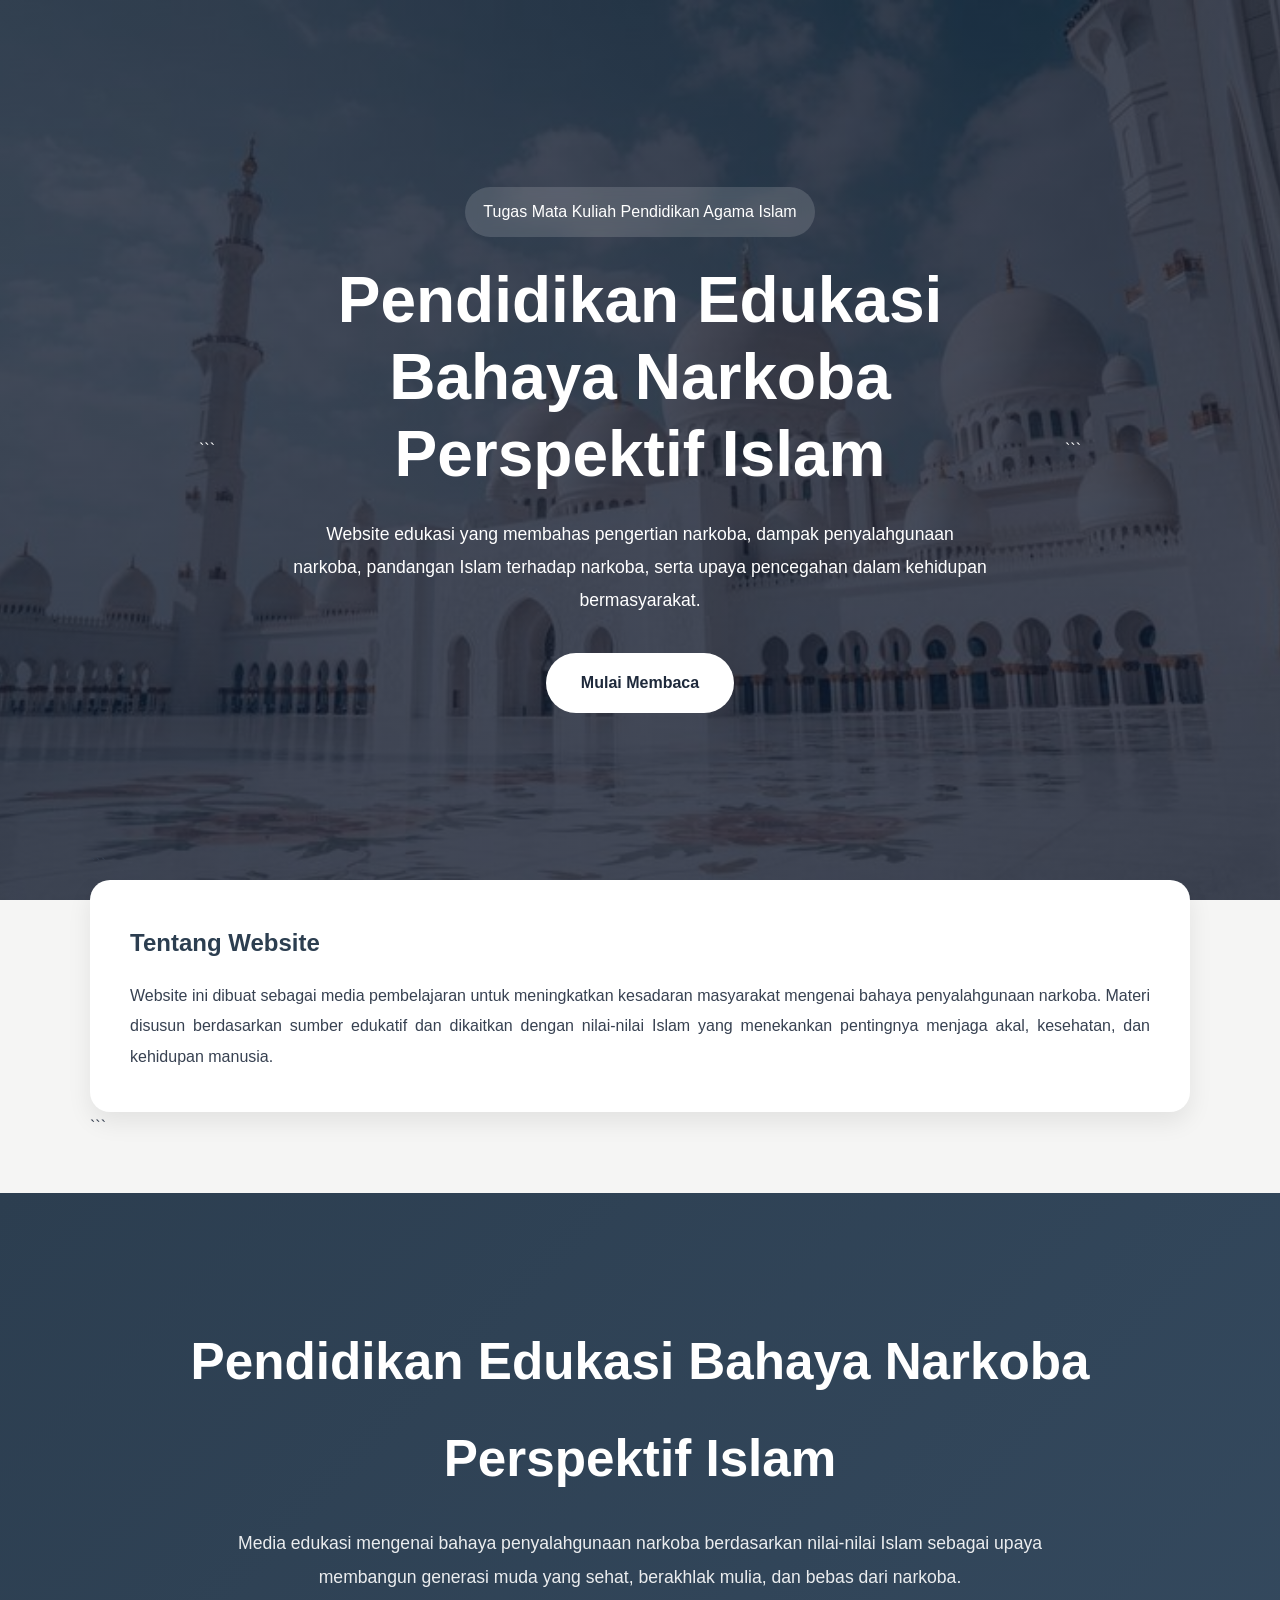
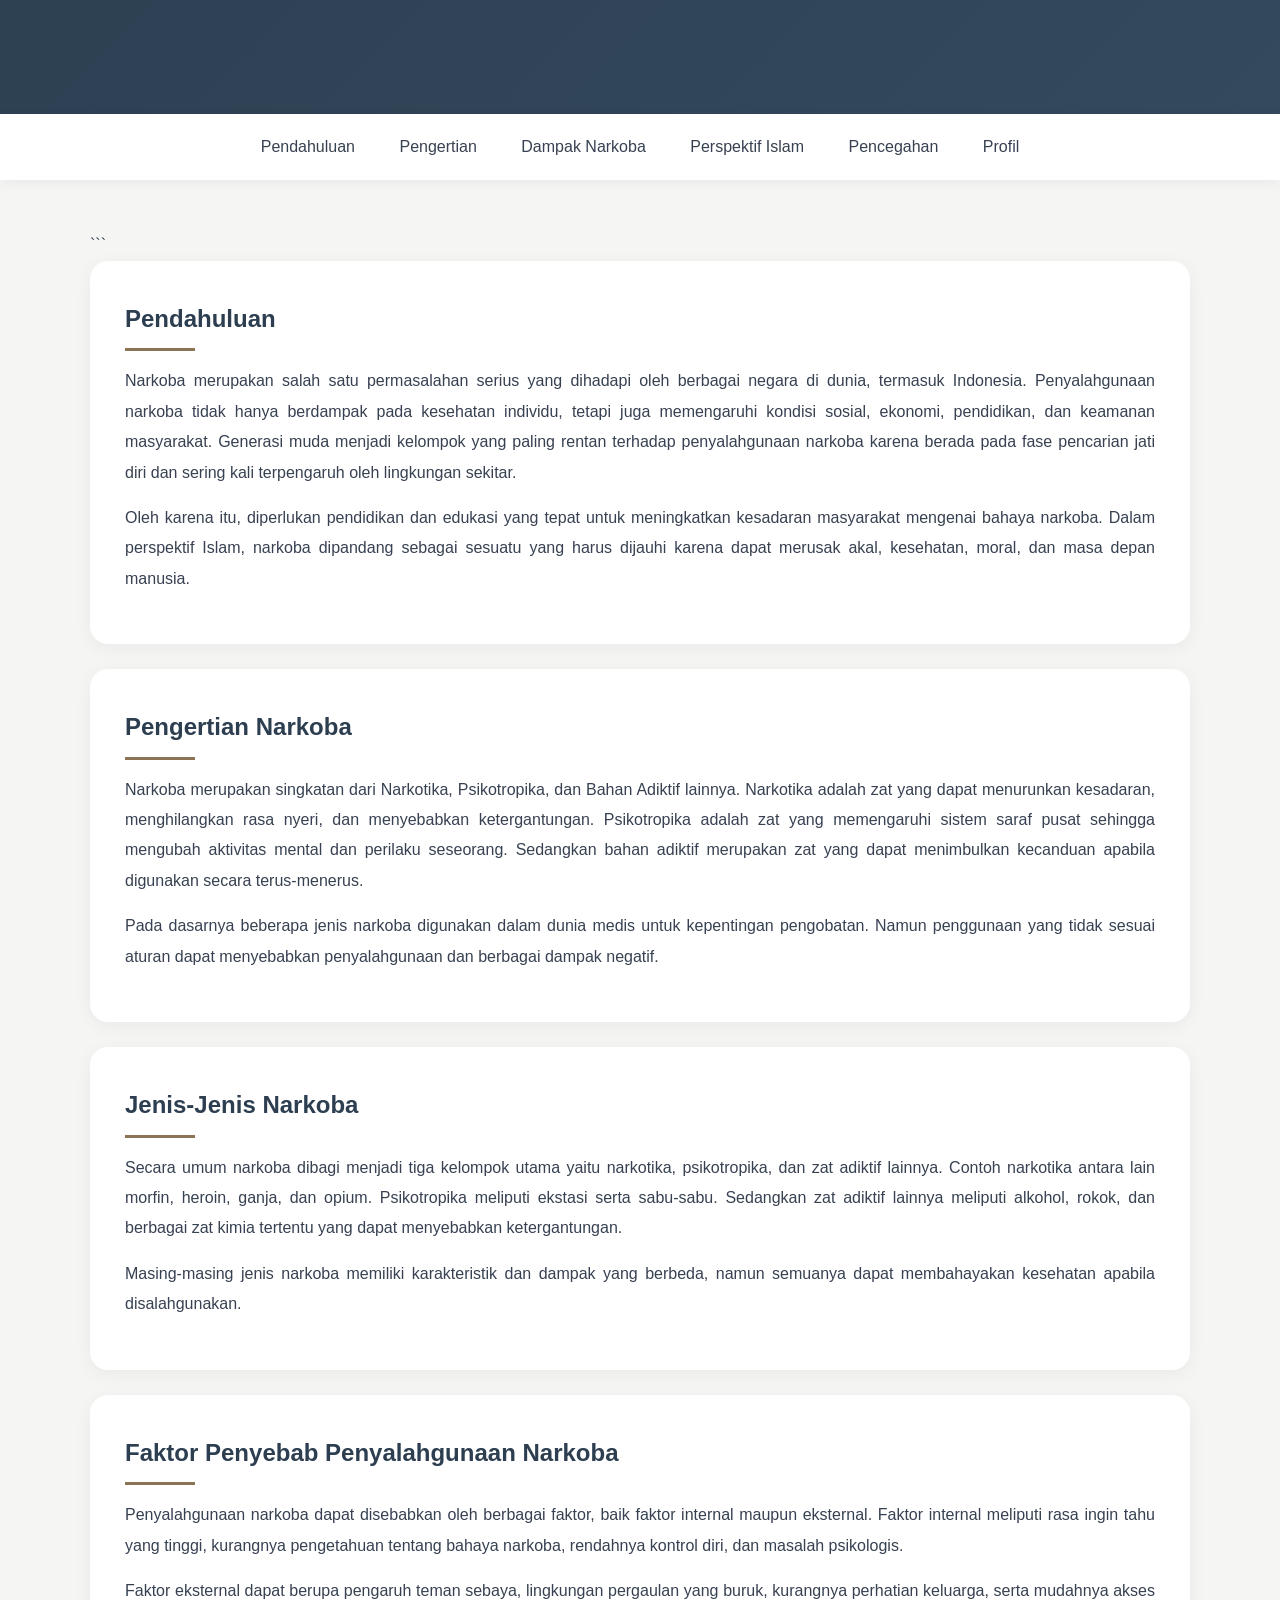
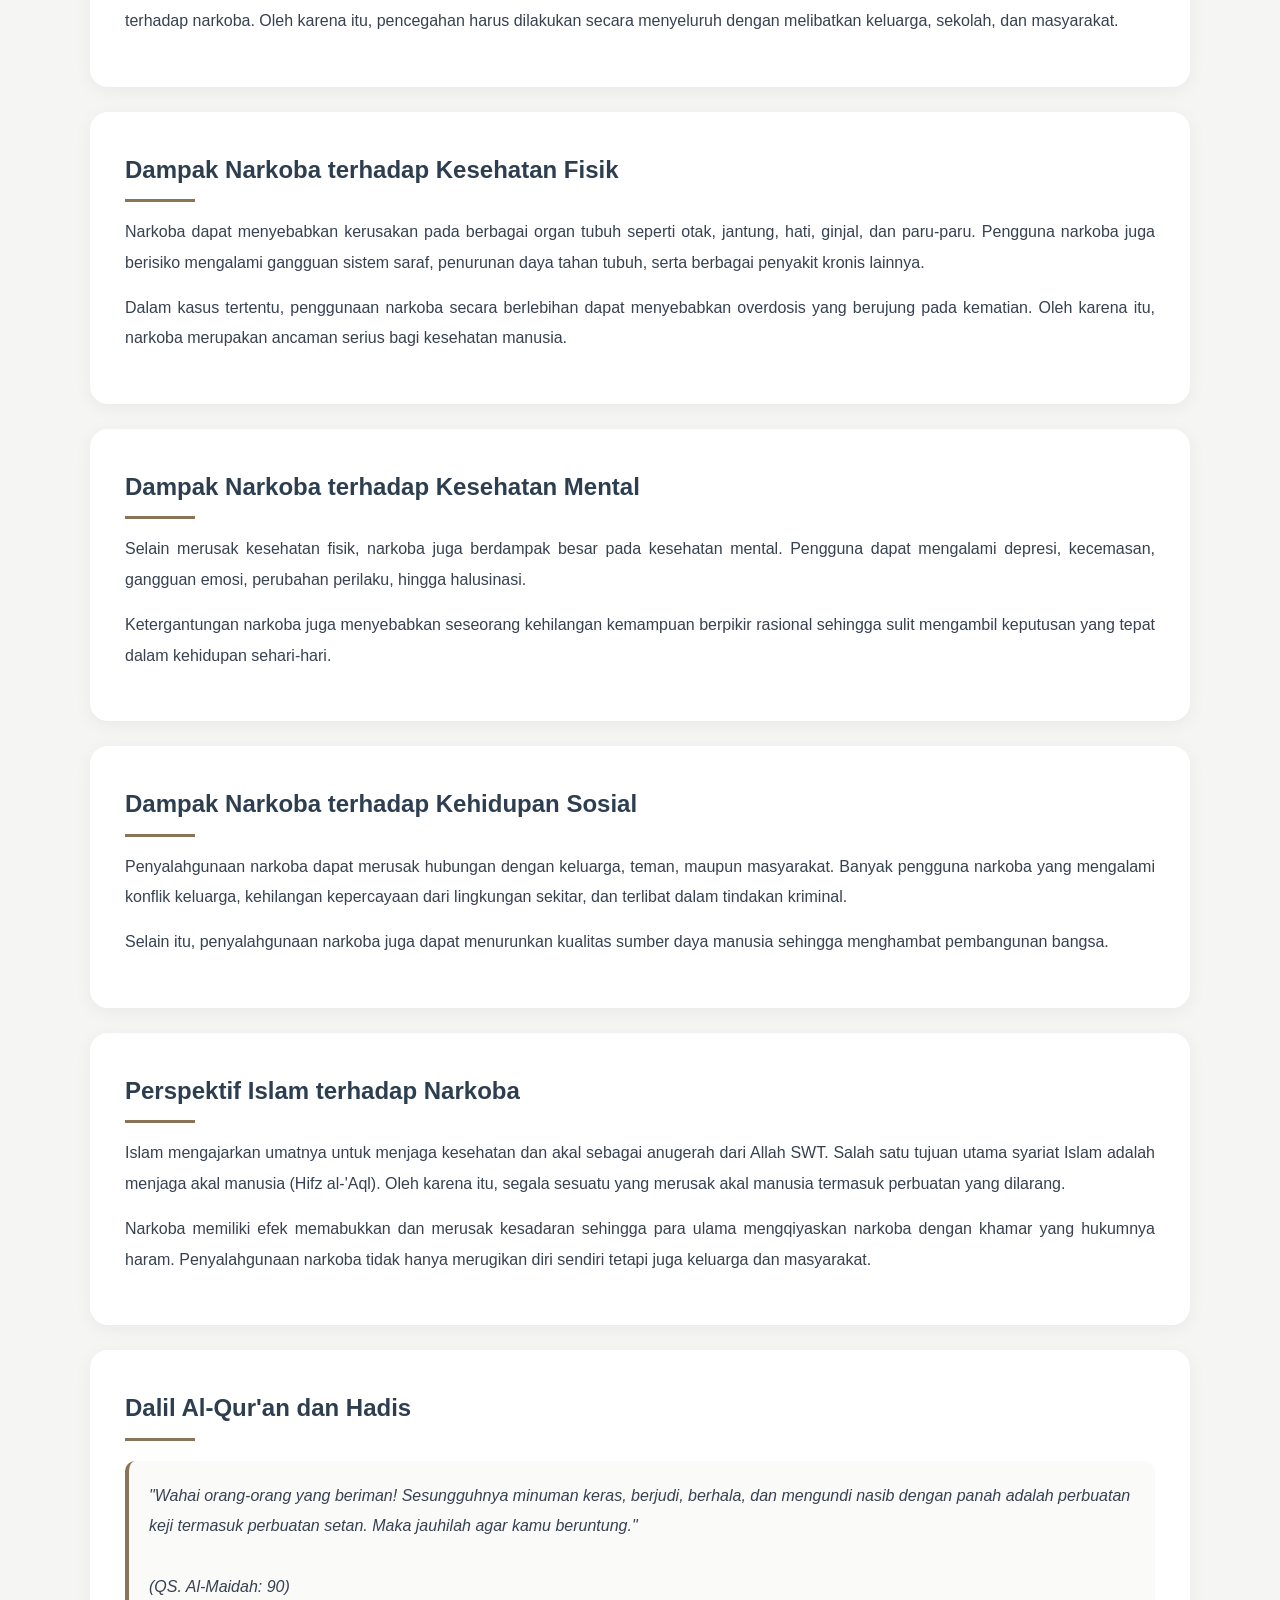
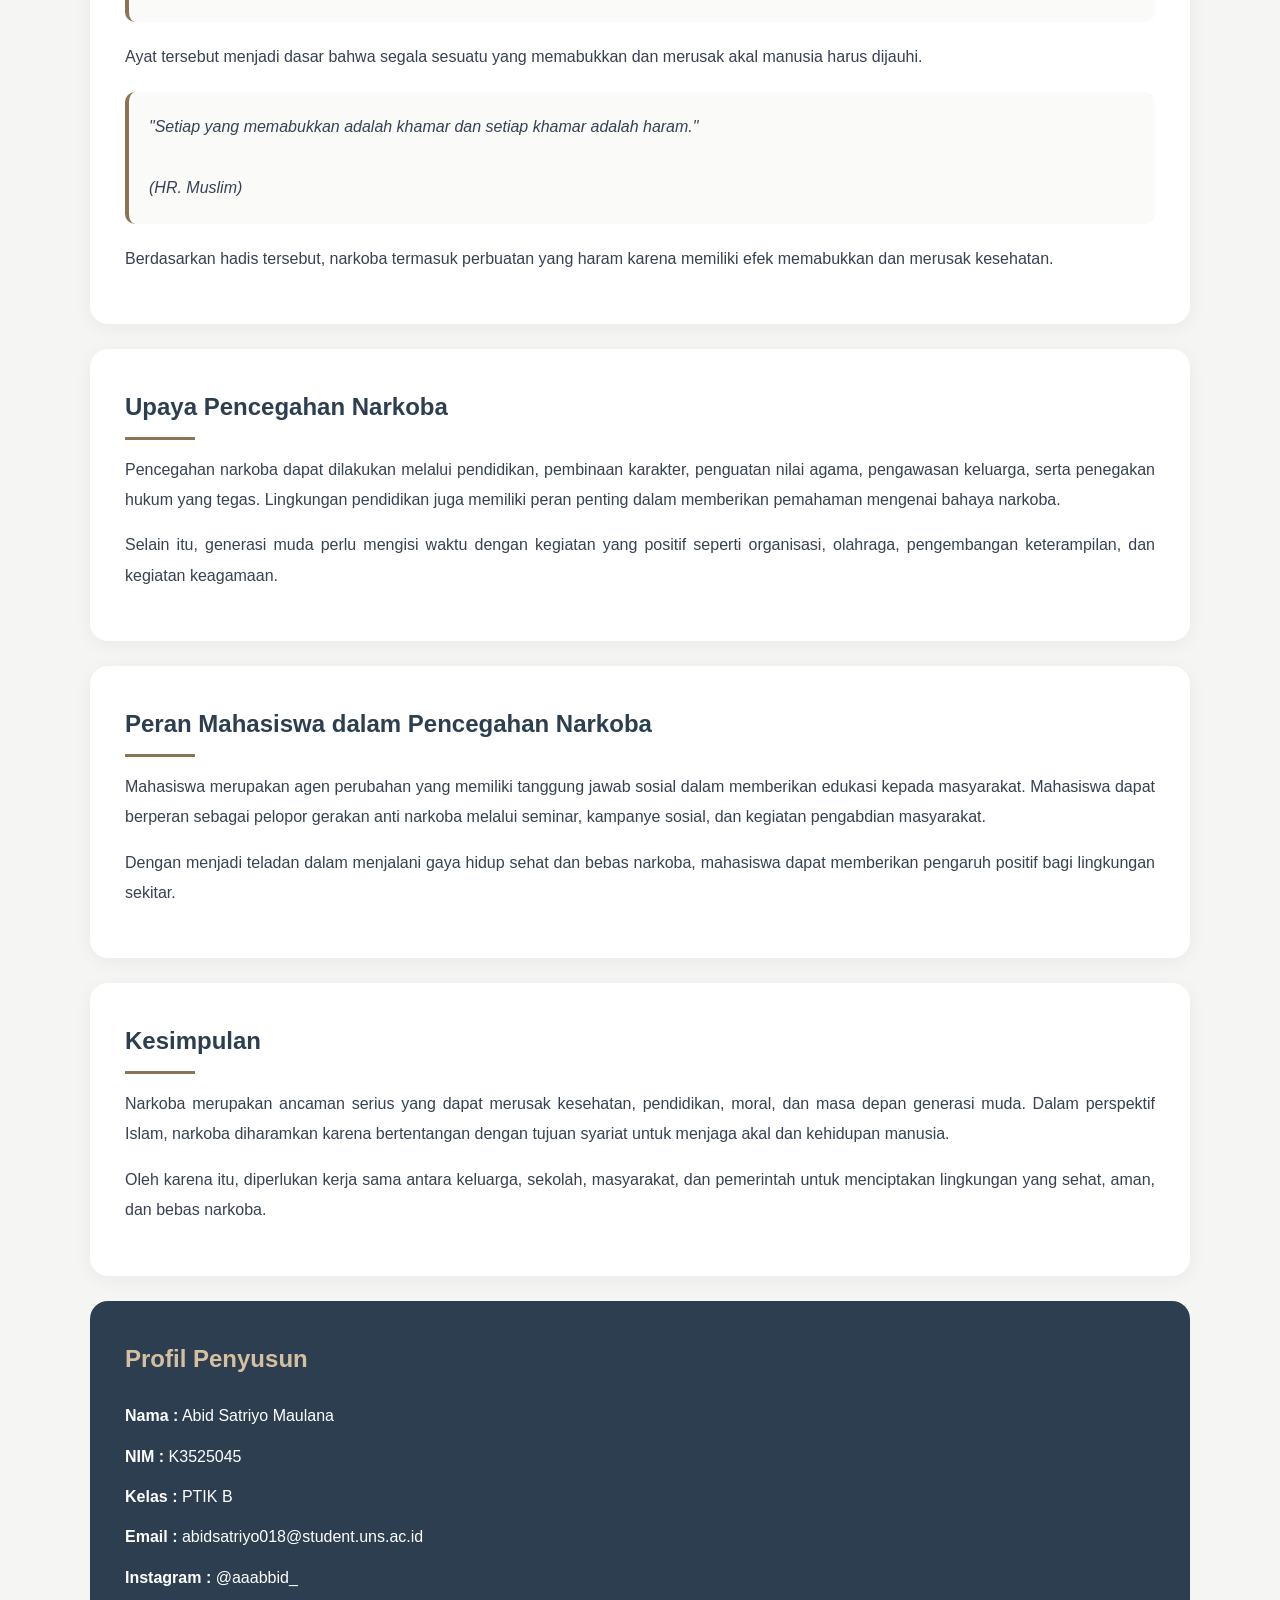
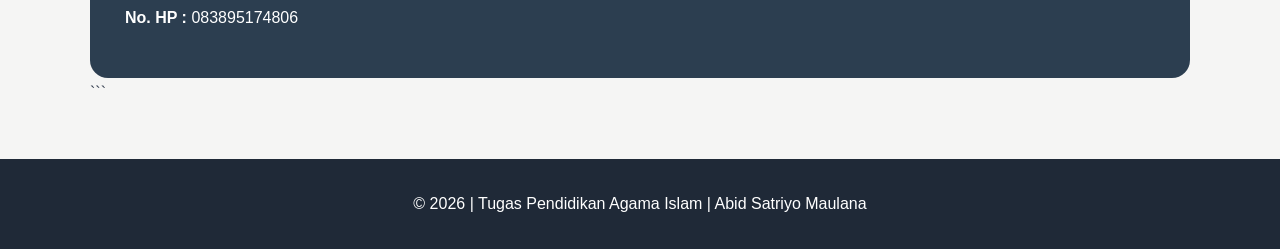
<file: index.html>
<!DOCTYPE html>

<html lang="id">
<head>
    <meta charset="UTF-8">
    <meta name="viewport" content="width=device-width, initial-scale=1.0">
    <title>Pendidikan Edukasi Bahaya Narkoba Perspektif Islam</title>
    <link rel="stylesheet" href="style.css">
</head>
<body>
<section class="hero">

```
<div class="hero-content">

    <span class="hero-tag">
        Tugas Mata Kuliah Pendidikan Agama Islam
    </span>

    <h1>
        Pendidikan Edukasi Bahaya Narkoba
        <br>
        Perspektif Islam
    </h1>

    <p>
        Website edukasi yang membahas pengertian narkoba, dampak
        penyalahgunaan narkoba, pandangan Islam terhadap narkoba,
        serta upaya pencegahan dalam kehidupan bermasyarakat.
    </p>

    <div class="hero-button">
        <a href="#pendahuluan">Mulai Membaca</a>
    </div>

</div>
```

</section>

<section class="intro">

```
<div class="intro-card">

    <h2>Tentang Website</h2>

    <p>
        Website ini dibuat sebagai media pembelajaran untuk meningkatkan
        kesadaran masyarakat mengenai bahaya penyalahgunaan narkoba.
        Materi disusun berdasarkan sumber edukatif dan dikaitkan dengan
        nilai-nilai Islam yang menekankan pentingnya menjaga akal,
        kesehatan, dan kehidupan manusia.
    </p>

</div>
```

</section>

<header>
    <div class="header-content">
        <h1>Pendidikan Edukasi Bahaya Narkoba Perspektif Islam</h1>
        <p>
            Media edukasi mengenai bahaya penyalahgunaan narkoba berdasarkan
            nilai-nilai Islam sebagai upaya membangun generasi muda yang sehat,
            berakhlak mulia, dan bebas dari narkoba.
        </p>
    </div>
</header>

<nav>
    <a href="#pendahuluan">Pendahuluan</a>
    <a href="#pengertian">Pengertian</a>
    <a href="#dampak">Dampak Narkoba</a>
    <a href="#islam">Perspektif Islam</a>
    <a href="#pencegahan">Pencegahan</a>
    <a href="about.html">Profil</a>
</nav>

<main class="container">

```
<section class="section" id="pendahuluan">
    <h2>Pendahuluan</h2>

    <p>
        Narkoba merupakan salah satu permasalahan serius yang dihadapi oleh
        berbagai negara di dunia, termasuk Indonesia. Penyalahgunaan
        narkoba tidak hanya berdampak pada kesehatan individu, tetapi juga
        memengaruhi kondisi sosial, ekonomi, pendidikan, dan keamanan
        masyarakat. Generasi muda menjadi kelompok yang paling rentan
        terhadap penyalahgunaan narkoba karena berada pada fase pencarian
        jati diri dan sering kali terpengaruh oleh lingkungan sekitar.
    </p>

    <p>
        Oleh karena itu, diperlukan pendidikan dan edukasi yang tepat untuk
        meningkatkan kesadaran masyarakat mengenai bahaya narkoba. Dalam
        perspektif Islam, narkoba dipandang sebagai sesuatu yang harus
        dijauhi karena dapat merusak akal, kesehatan, moral, dan masa depan
        manusia.
    </p>
</section>

<section class="section" id="pengertian">
    <h2>Pengertian Narkoba</h2>

    <p>
        Narkoba merupakan singkatan dari Narkotika, Psikotropika, dan Bahan
        Adiktif lainnya. Narkotika adalah zat yang dapat menurunkan
        kesadaran, menghilangkan rasa nyeri, dan menyebabkan
        ketergantungan. Psikotropika adalah zat yang memengaruhi sistem
        saraf pusat sehingga mengubah aktivitas mental dan perilaku
        seseorang. Sedangkan bahan adiktif merupakan zat yang dapat
        menimbulkan kecanduan apabila digunakan secara terus-menerus.
    </p>

    <p>
        Pada dasarnya beberapa jenis narkoba digunakan dalam dunia medis
        untuk kepentingan pengobatan. Namun penggunaan yang tidak sesuai
        aturan dapat menyebabkan penyalahgunaan dan berbagai dampak negatif.
    </p>
</section>

<section class="section">
    <h2>Jenis-Jenis Narkoba</h2>

    <p>
        Secara umum narkoba dibagi menjadi tiga kelompok utama yaitu
        narkotika, psikotropika, dan zat adiktif lainnya. Contoh narkotika
        antara lain morfin, heroin, ganja, dan opium. Psikotropika
        meliputi ekstasi serta sabu-sabu. Sedangkan zat adiktif lainnya
        meliputi alkohol, rokok, dan berbagai zat kimia tertentu yang dapat
        menyebabkan ketergantungan.
    </p>

    <p>
        Masing-masing jenis narkoba memiliki karakteristik dan dampak yang
        berbeda, namun semuanya dapat membahayakan kesehatan apabila
        disalahgunakan.
    </p>
</section>

<section class="section">
    <h2>Faktor Penyebab Penyalahgunaan Narkoba</h2>

    <p>
        Penyalahgunaan narkoba dapat disebabkan oleh berbagai faktor, baik
        faktor internal maupun eksternal. Faktor internal meliputi rasa
        ingin tahu yang tinggi, kurangnya pengetahuan tentang bahaya
        narkoba, rendahnya kontrol diri, dan masalah psikologis.
    </p>

    <p>
        Faktor eksternal dapat berupa pengaruh teman sebaya, lingkungan
        pergaulan yang buruk, kurangnya perhatian keluarga, serta mudahnya
        akses terhadap narkoba. Oleh karena itu, pencegahan harus dilakukan
        secara menyeluruh dengan melibatkan keluarga, sekolah, dan
        masyarakat.
    </p>
</section>

<section class="section" id="dampak">
    <h2>Dampak Narkoba terhadap Kesehatan Fisik</h2>

    <p>
        Narkoba dapat menyebabkan kerusakan pada berbagai organ tubuh
        seperti otak, jantung, hati, ginjal, dan paru-paru. Pengguna
        narkoba juga berisiko mengalami gangguan sistem saraf, penurunan
        daya tahan tubuh, serta berbagai penyakit kronis lainnya.
    </p>

    <p>
        Dalam kasus tertentu, penggunaan narkoba secara berlebihan dapat
        menyebabkan overdosis yang berujung pada kematian. Oleh karena itu,
        narkoba merupakan ancaman serius bagi kesehatan manusia.
    </p>
</section>

<section class="section">
    <h2>Dampak Narkoba terhadap Kesehatan Mental</h2>

    <p>
        Selain merusak kesehatan fisik, narkoba juga berdampak besar pada
        kesehatan mental. Pengguna dapat mengalami depresi, kecemasan,
        gangguan emosi, perubahan perilaku, hingga halusinasi.
    </p>

    <p>
        Ketergantungan narkoba juga menyebabkan seseorang kehilangan
        kemampuan berpikir rasional sehingga sulit mengambil keputusan yang
        tepat dalam kehidupan sehari-hari.
    </p>
</section>

<section class="section">
    <h2>Dampak Narkoba terhadap Kehidupan Sosial</h2>

    <p>
        Penyalahgunaan narkoba dapat merusak hubungan dengan keluarga,
        teman, maupun masyarakat. Banyak pengguna narkoba yang mengalami
        konflik keluarga, kehilangan kepercayaan dari lingkungan sekitar,
        dan terlibat dalam tindakan kriminal.
    </p>

    <p>
        Selain itu, penyalahgunaan narkoba juga dapat menurunkan kualitas
        sumber daya manusia sehingga menghambat pembangunan bangsa.
    </p>
</section>

<section class="section" id="islam">
    <h2>Perspektif Islam terhadap Narkoba</h2>

    <p>
        Islam mengajarkan umatnya untuk menjaga kesehatan dan akal sebagai
        anugerah dari Allah SWT. Salah satu tujuan utama syariat Islam
        adalah menjaga akal manusia (Hifz al-'Aql). Oleh karena itu,
        segala sesuatu yang merusak akal manusia termasuk perbuatan yang
        dilarang.
    </p>

    <p>
        Narkoba memiliki efek memabukkan dan merusak kesadaran sehingga
        para ulama mengqiyaskan narkoba dengan khamar yang hukumnya haram.
        Penyalahgunaan narkoba tidak hanya merugikan diri sendiri tetapi
        juga keluarga dan masyarakat.
    </p>
</section>

<section class="section">
    <h2>Dalil Al-Qur'an dan Hadis</h2>

    <blockquote>
        "Wahai orang-orang yang beriman! Sesungguhnya minuman keras,
        berjudi, berhala, dan mengundi nasib dengan panah adalah
        perbuatan keji termasuk perbuatan setan. Maka jauhilah agar
        kamu beruntung."
        <br><br>
        (QS. Al-Maidah: 90)
    </blockquote>

    <p>
        Ayat tersebut menjadi dasar bahwa segala sesuatu yang memabukkan
        dan merusak akal manusia harus dijauhi.
    </p>

    <blockquote>
        "Setiap yang memabukkan adalah khamar dan setiap khamar adalah
        haram."
        <br><br>
        (HR. Muslim)
    </blockquote>

    <p>
        Berdasarkan hadis tersebut, narkoba termasuk perbuatan yang haram
        karena memiliki efek memabukkan dan merusak kesehatan.
    </p>
</section>

<section class="section" id="pencegahan">
    <h2>Upaya Pencegahan Narkoba</h2>

    <p>
        Pencegahan narkoba dapat dilakukan melalui pendidikan, pembinaan
        karakter, penguatan nilai agama, pengawasan keluarga, serta
        penegakan hukum yang tegas. Lingkungan pendidikan juga memiliki
        peran penting dalam memberikan pemahaman mengenai bahaya narkoba.
    </p>

    <p>
        Selain itu, generasi muda perlu mengisi waktu dengan kegiatan yang
        positif seperti organisasi, olahraga, pengembangan keterampilan,
        dan kegiatan keagamaan.
    </p>
</section>

<section class="section">
    <h2>Peran Mahasiswa dalam Pencegahan Narkoba</h2>

    <p>
        Mahasiswa merupakan agen perubahan yang memiliki tanggung jawab
        sosial dalam memberikan edukasi kepada masyarakat. Mahasiswa dapat
        berperan sebagai pelopor gerakan anti narkoba melalui seminar,
        kampanye sosial, dan kegiatan pengabdian masyarakat.
    </p>

    <p>
        Dengan menjadi teladan dalam menjalani gaya hidup sehat dan bebas
        narkoba, mahasiswa dapat memberikan pengaruh positif bagi
        lingkungan sekitar.
    </p>
</section>

<section class="section">
    <h2>Kesimpulan</h2>

    <p>
        Narkoba merupakan ancaman serius yang dapat merusak kesehatan,
        pendidikan, moral, dan masa depan generasi muda. Dalam perspektif
        Islam, narkoba diharamkan karena bertentangan dengan tujuan syariat
        untuk menjaga akal dan kehidupan manusia.
    </p>

    <p>
        Oleh karena itu, diperlukan kerja sama antara keluarga, sekolah,
        masyarakat, dan pemerintah untuk menciptakan lingkungan yang sehat,
        aman, dan bebas narkoba.
    </p>
</section>

<section class="profile" id="profil">
    <h2>Profil Penyusun</h2>

    <p><strong>Nama :</strong> Abid Satriyo Maulana</p>
    <p><strong>NIM :</strong> K3525045</p>
    <p><strong>Kelas :</strong> PTIK B</p>
    <p><strong>Email :</strong> abidsatriyo018@student.uns.ac.id</p>
    <p><strong>Instagram :</strong> @aaabbid_</p>
    <p><strong>No. HP :</strong> 083895174806</p>
</section>
```

</main>

<footer>
    <p>© 2026 | Tugas Pendidikan Agama Islam | Abid Satriyo Maulana</p>
</footer>

</body>
</html>
</file>
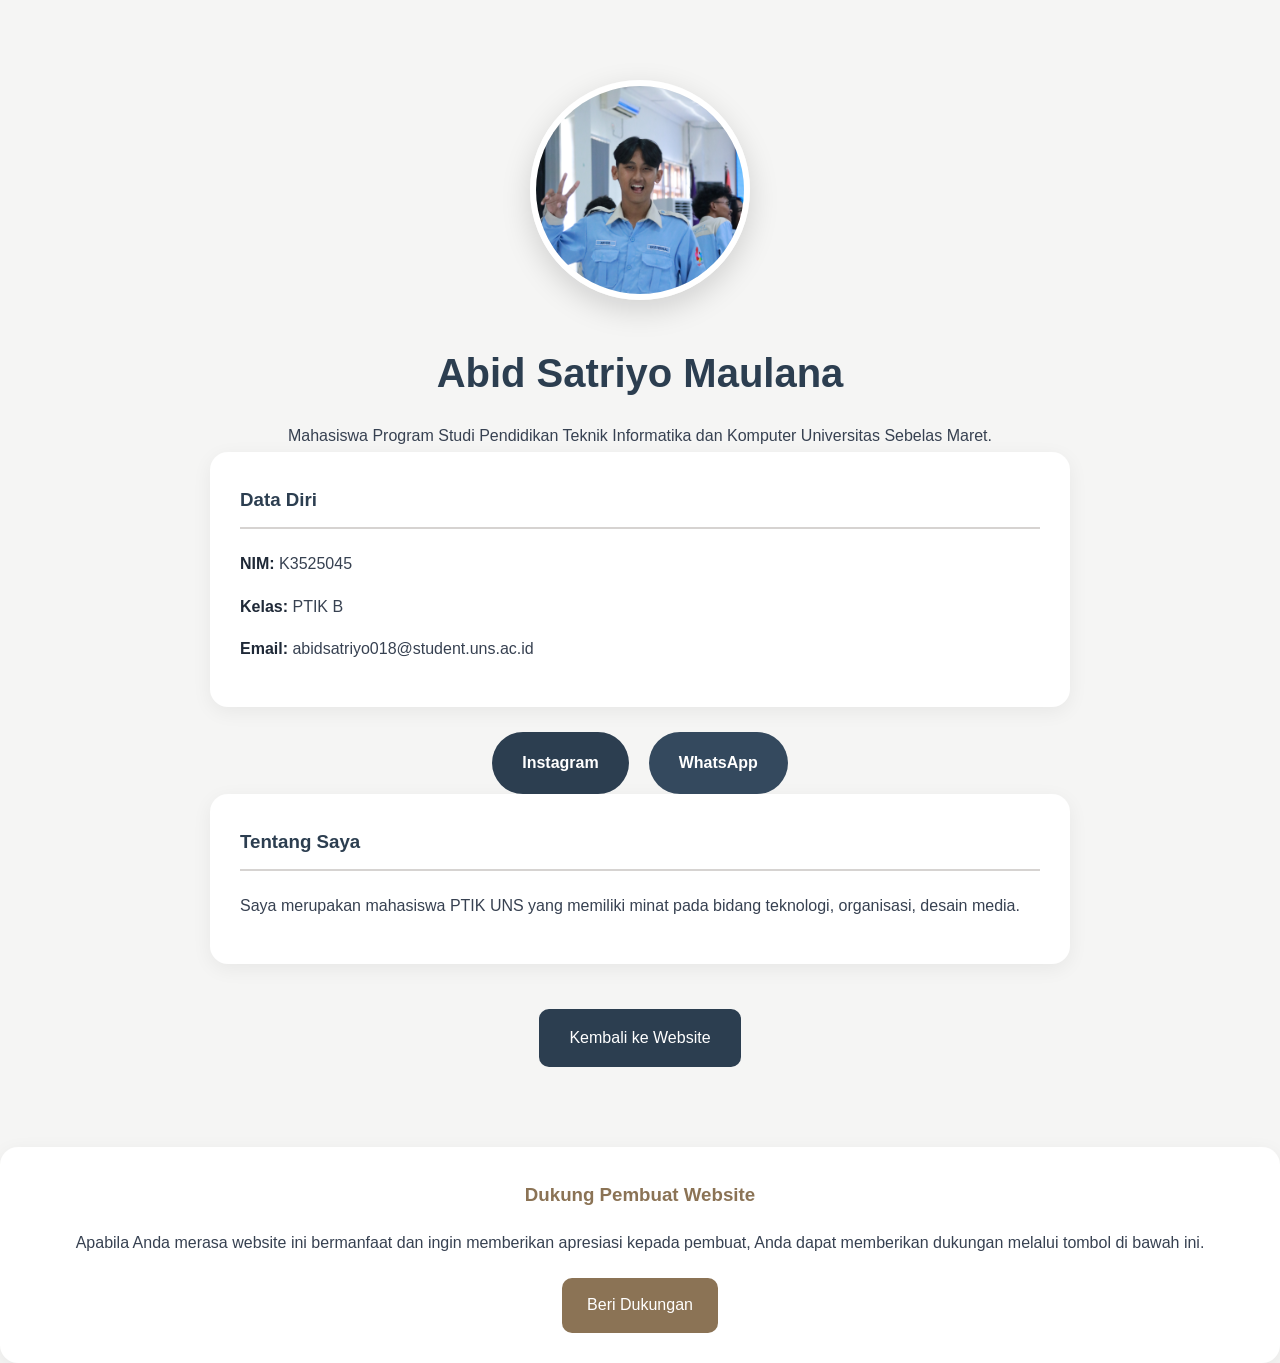
<file: about.html>
<!DOCTYPE html>
<html lang="id">
<head>
    <meta charset="UTF-8">
    <title>Tentang Saya</title>
    <link rel="stylesheet" href="style.css">
</head>
<body>

<div class="about-container">

    <img src="foto-abid.jpg" alt="Foto Abid" class="about-photo">

    <h1>Abid Satriyo Maulana</h1>

    <p>
        Mahasiswa Program Studi Pendidikan Teknik Informatika dan Komputer
        Universitas Sebelas Maret.
    </p>

    <div class="about-card">
        <h3>Data Diri</h3>

        <p><strong>NIM:</strong> K3525045</p>
        <p><strong>Kelas:</strong> PTIK B</p>
        <p><strong>Email:</strong> abidsatriyo018@student.uns.ac.id</p>
    </div>
    <div class="social-container">

    <a href="https://instagram.com/aaabbid_" 
       target="_blank" 
       class="social-btn instagram">
        Instagram
    </a>

    <a href="https://wa.me/6283895174806" 
       target="_blank" 
       class="social-btn whatsapp">
        WhatsApp
    </a>
    </div>
    <div class="about-card">
        <h3>Tentang Saya</h3>

        <p>
            Saya merupakan mahasiswa PTIK UNS yang memiliki minat
            pada bidang teknologi, organisasi, desain media.
        </p>
    </div>

    <a href="index.html" class="btn-back">
        Kembali ke Website
    </a>
</div>
<div class="donation-card">
    <h3>Dukung Pembuat Website</h3>

    <p>
        Apabila Anda merasa website ini bermanfaat dan ingin memberikan
        apresiasi kepada pembuat, Anda dapat memberikan dukungan melalui
        tombol di bawah ini.
    </p>

    <a href="donasi.html" class="donate-btn">
        Beri Dukungan
    </a>
</div>

</body>
</html>
</file>
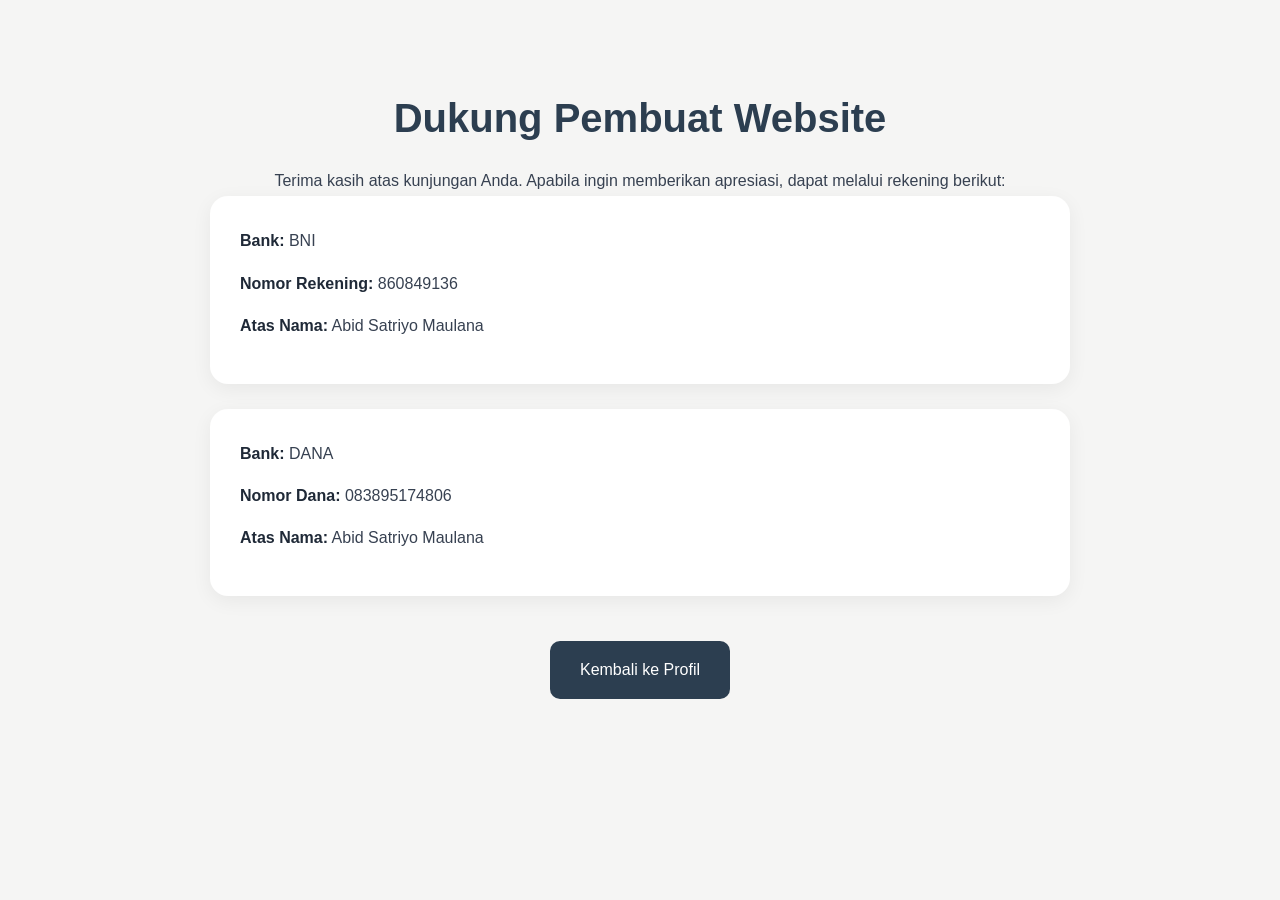
<file: donasi.html>
<!DOCTYPE html>
<html>
<head>
    <title>Dukung Pembuat Website</title>
    <link rel="stylesheet" href="style.css">
</head>
<body>

<div class="about-container">

    <h1>Dukung Pembuat Website</h1>

    <p>
        Terima kasih atas kunjungan Anda.
        Apabila ingin memberikan apresiasi,
        dapat melalui rekening berikut:
    </p>

    <div class="about-card">

        <p><strong>Bank:</strong> BNI</p>
        <p><strong>Nomor Rekening:</strong> 860849136</p>
        <p><strong>Atas Nama:</strong> Abid Satriyo Maulana</p>

    </div>
    <div class="about-card">

        <p><strong>Bank:</strong> DANA</p>
        <p><strong>Nomor Dana:</strong> 083895174806</p>
        <p><strong>Atas Nama:</strong> Abid Satriyo Maulana</p>

    </div>

    <a href="about.html" class="btn-back">
        Kembali ke Profil
    </a>

</div>

</body>
</html>
</file>
<file: style.css>
/* ===== HERO SECTION ===== */

.hero{
    min-height:100vh;

    background:
    linear-gradient(
        rgba(15,23,42,.75),
        rgba(15,23,42,.75)
    ),
    url('masjid.jpg');

    background-size:cover;
    background-position:center;
    background-repeat:no-repeat;

    display:flex;
    justify-content:center;
    align-items:center;

    text-align:center;
    color:white;

    padding:20px;
}

.hero-content{
max-width:850px;
}

.hero-tag{
display:inline-block;

background:rgba(255,255,255,.15);

padding:10px 18px;
border-radius:30px;

margin-bottom:25px;

backdrop-filter:blur(8px);

}

.hero h1{
font-size:4rem;
line-height:1.2;
margin-bottom:25px;
}

.hero p{
font-size:1.1rem;
max-width:700px;
margin:auto;
margin-bottom:35px;
}

.hero-button a{
display:inline-block;

background:white;
color:#1e293b;

text-decoration:none;

padding:15px 35px;

border-radius:40px;

font-weight:600;

transition:.3s;

}

.hero-button a:hover{
transform:translateY(-3px);
}

/* ===== INTRO SECTION ===== */

.intro{
width:90%;
max-width:1100px;
margin:-70px auto 50px;
position:relative;
z-index:10;
}

.intro-card{
background:white;

padding:40px;

border-radius:20px;

box-shadow:
0 10px 30px rgba(0,0,0,.08);

}

.intro-card h2{
margin-bottom:15px;
color:#2c3e50;
}

.intro-card p{
text-align:justify;
}

@media(max-width:768px){

.hero h1{
    font-size:2.3rem;
}

.hero p{
    font-size:1rem;
}

.intro{
    margin-top:-40px;
}

}

*{
    margin:0;
    padding:0;
    box-sizing:border-box;
    font-family: "Segoe UI", Tahoma, Geneva, Verdana, sans-serif;
}

html{
    scroll-behavior:smooth;
}

body{
    background:#f5f5f4;
    color:#374151;
    line-height:1.9;
}

/* ================= HERO ================= */

header{
    background:linear-gradient(
        135deg,
        #2c3e50,
        #34495e
    );
    color:white;
    text-align:center;
    padding:120px 20px;
    position:relative;
}

.header-content{
    max-width:900px;
    margin:auto;
}

header h1{
    font-size:3.2rem;
    margin-bottom:20px;
    font-weight:700;
}

header p{
    font-size:1.1rem;
    opacity:.9;
}

/* ================= FOTO PROFIL ================= */

.profile-photo{
    position:absolute;
    top:25px;
    right:40px;
}

.profile-photo img{
    width:180px;
    height:180px;

    object-fit:cover;

    border-radius:50%;

    border:4px solid rgba(255,255,255,.8);

    box-shadow:
    0 8px 20px rgba(0,0,0,.25);

    transition:.3s;
}

.profile-photo img:hover{
    transform:scale(1.05);
}

/* ================= NAVBAR ================= */

nav{
    background:white;

    padding:18px;

    text-align:center;

    position:sticky;
    top:0;
    z-index:999;

    box-shadow:
    0 2px 12px rgba(0,0,0,.06);
}

nav a{
    position:relative;

    text-decoration:none;

    color:#374151;

    margin:0 15px;

    font-weight:500;

    padding:10px 5px;

    transition:.3s;
}

/* garis animasi */

nav a::after{
    content:"";

    position:absolute;

    left:0;
    bottom:0;

    width:0%;
    height:2px;

    background:#8b7355;

    transition:.3s ease;
}

nav a:hover{
    color:#8b7355;
}

nav a:hover::after{
    width:100%;
}

/* ================= INTRO CARD ================= */

.intro{
    width:90%;
    max-width:1100px;

    margin:-50px auto 50px;

    position:relative;
    z-index:10;
}

.intro-card{
    background:white;

    padding:40px;

    border-radius:20px;

    box-shadow:
    0 10px 25px rgba(0,0,0,.08);
}

.intro-card h2{
    margin-bottom:15px;
    color:#2c3e50;
}

.intro-card p{
    text-align:justify;
}

/* ================= CONTAINER ================= */

.container{
    width:90%;
    max-width:1100px;
    margin:50px auto;
}

/* ================= SECTION ================= */

.section{
    background:white;

    padding:35px;

    border-radius:18px;

    margin-bottom:25px;

    box-shadow:
    0 4px 18px rgba(0,0,0,.05);

    transition:.3s;
}

.section:hover{
    transform:translateY(-3px);
}

.section h2{
    color:#2c3e50;

    margin-bottom:15px;

    padding-bottom:10px;

    position:relative;
}

.section h2::after{
    content:"";

    position:absolute;

    bottom:0;
    left:0;

    width:70px;
    height:3px;

    background:#8b7355;
}

.section p{
    text-align:justify;
    margin-bottom:15px;
}

/* ================= BLOCKQUOTE ================= */

blockquote{
    background:#fafaf9;

    border-left:4px solid #8b7355;

    padding:20px;

    margin:20px 0;

    border-radius:10px;

    font-style:italic;
}

/* ================= PROFILE ================= */

.profile{
    background:#2c3e50;

    color:white;

    padding:35px;

    border-radius:18px;
}

.profile h2{
    color:#d4c0a1;

    margin-bottom:20px;
}

.profile p{
    margin-bottom:10px;
}

/* ================= FOOTER ================= */

footer{
    background:#1f2937;

    color:white;

    text-align:center;

    padding:30px;

    margin-top:40px;
}

/* ================= SCROLLBAR ================= */

::-webkit-scrollbar{
    width:10px;
}

::-webkit-scrollbar-track{
    background:#e5e7eb;
}

::-webkit-scrollbar-thumb{
    background:#94a3b8;
    border-radius:20px;
}

/* ================= RESPONSIVE ================= */

@media(max-width:768px){

    header{
        padding:90px 20px;
    }

    header h1{
        font-size:2rem;
    }

    .profile-photo{
        position:static;
        margin-bottom:20px;
    }

    .profile-photo img{
        width:90px;
        height:90px;
    }

    nav a{
        display:block;
        margin:12px 0;
    }

    .section{
        padding:25px;
    }

    .intro-card{
        padding:25px;
    }
}

/* ================= ABOUT PAGE ================= */

.about-container{
    max-width:900px;
    margin:60px auto;
    padding:20px;
    text-align:center;
}

.about-photo{
    width:220px;
    height:220px;

    object-fit:cover;

    border-radius:50%;

    border:6px solid white;

    box-shadow:
    0 10px 30px rgba(0,0,0,.15);

    margin-bottom:25px;
}

.about-container h1{
    font-size:2.5rem;
    color:#2c3e50;
    margin-bottom:10px;
}

.about-subtitle{
    color:#6b7280;
    font-size:1.1rem;
    margin-bottom:35px;
}

.about-card{
    background:white;

    margin-bottom:25px;

    padding:30px;

    border-radius:18px;

    box-shadow:
    0 5px 20px rgba(0,0,0,.06);

    text-align:left;
}

.about-card h3{
    color:#2c3e50;
    margin-bottom:20px;

    border-bottom:2px solid #d6d3d1;
    padding-bottom:10px;
}

.about-card p{
    margin-bottom:12px;
}

.about-card strong{
    color:#1f2937;
}

.btn-back{
    display:inline-block;

    margin-top:20px;

    text-decoration:none;

    background:#2c3e50;
    color:white;

    padding:14px 30px;

    border-radius:10px;

    transition:.3s;
}

.btn-back:hover{
    background:#8b7355;
    transform:translateY(-2px);
}
.donation-card{
    background:white;
    padding:30px;
    border-radius:18px;
    margin-top:25px;

    box-shadow:
    0 5px 20px rgba(0,0,0,.06);

    text-align:center;
}

.donation-card h3{
    margin-bottom:15px;
    color:#8b7355;
}

.donation-card p{
    margin-bottom:20px;
}

.donate-btn{
    display:inline-block;

    text-decoration:none;

    background:#8b7355;
    color:white;

    padding:12px 25px;

    border-radius:10px;

    transition:.3s;
}

.donate-btn:hover{
    background:#2c3e50;
}
.social-circle{
    display:flex;
    justify-content:center;
    gap:18px;
    margin-top:25px;
}
/* ================= SOCIAL BUTTON ================= */

.social-container{
    display:flex;
    justify-content:center;
    gap:20px;
    flex-wrap:wrap;

    margin-top:25px;
}

.social-btn{
    text-decoration:none;

    padding:14px 28px;

    border-radius:50px;

    font-weight:600;

    transition:all .35s ease;

    border:2px solid transparent;
}

/* Instagram */

.instagram{
    background:#2c3e50;
    color:white;
}

.instagram:hover{
    background:#8b7355;
    transform:translateY(-4px);

    box-shadow:
    0 10px 20px rgba(139,115,85,.25);
}

/* WhatsApp */

.whatsapp{
    background:#34495e;
    color:white;
}

.whatsapp:hover{
    background:#8b7355;
    transform:translateY(-4px);

    box-shadow:
    0 10px 20px rgba(139,115,85,.25);
}
.social-circle a{

    width:65px;
    height:65px;

    display:flex;
    justify-content:center;
    align-items:center;

    border-radius:50%;

    text-decoration:none;

    background:#2c3e50;
    color:white;

    font-weight:bold;

    transition:.35s;
}

.social-circle a:hover{

    background:#8b7355;

    transform:
    translateY(-5px)
    rotate(8deg);

    box-shadow:
    0 10px 25px rgba(0,0,0,.15);
}
</file>
